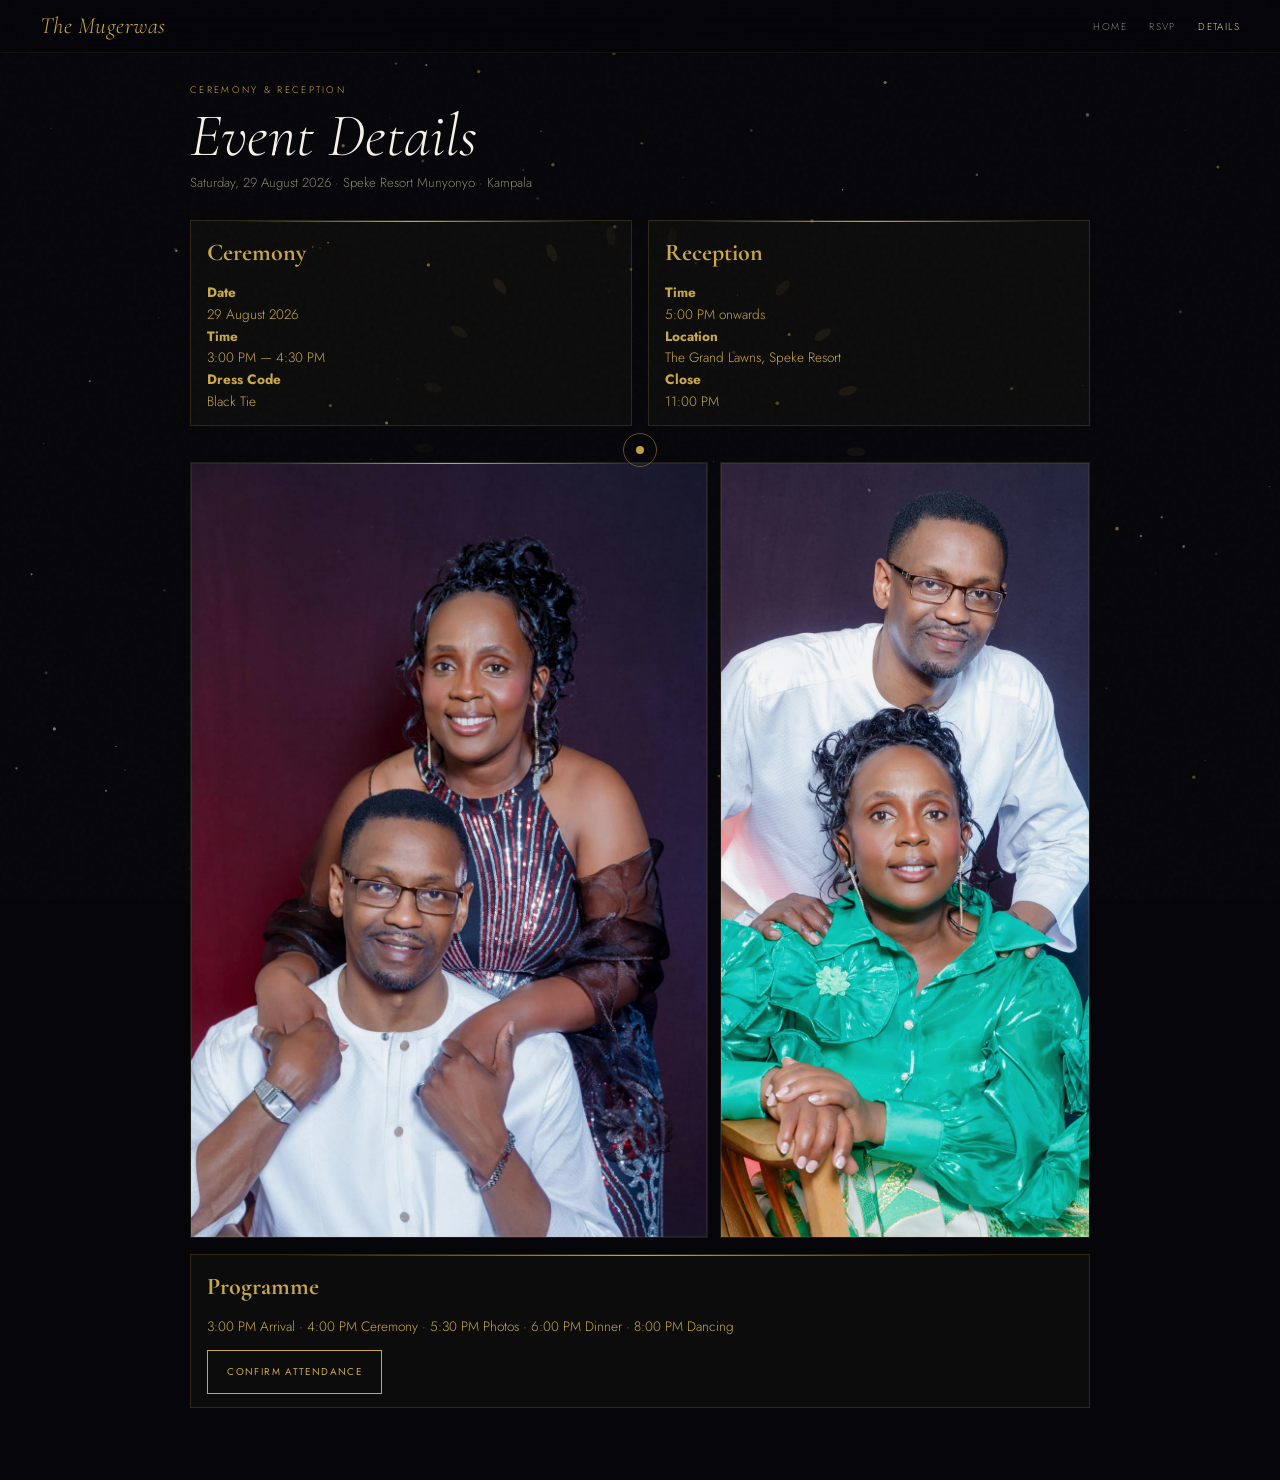
<file: details.html>
<!doctype html>
<html lang="en">
<head>
  <meta charset="UTF-8" />
  <meta name="viewport" content="width=device-width, initial-scale=1.0, viewport-fit=cover" />
  <link rel="icon" href="/favicon.svg" type="image/svg+xml" />
  <link rel="apple-touch-icon" href="/favicon.svg" />
  <meta name="theme-color" content="#06060a" />
  <title>Details — The Mugerwas</title>
  <link href="https://fonts.googleapis.com/css2?family=Cormorant+Garamond:ital,wght@0,400;0,600;1,400&family=Jost:wght@300;400;500&display=swap" rel="stylesheet" />
  <link rel="stylesheet" href="/styles.css" />
</head>
<body data-page="details">
  <canvas id="fx-canvas" aria-hidden="true"></canvas>
  <div class="grain" aria-hidden="true"></div>

  <header class="top-nav">
    <a class="brand" href="/">The Mugerwas</a>
    <nav>
      <a href="/">Home</a>
      <a href="/rsvp">RSVP</a>
      <a href="/details" aria-current="page">Details</a>
    </nav>
  </header>

  <main class="page-shell">
    <p class="section-tag">Ceremony & Reception</p>
    <h1 class="page-title">Event Details</h1>
    <p class="page-sub">Saturday, 29 August 2026 · Speke Resort Munyonyo · Kampala</p>

    <div class="grid-2">
      <article class="alert" style="background:rgba(201,168,76,0.04)">
        <h3 style="margin:0 0 0.6rem;font-family:'Cormorant Garamond',serif;font-size:1.5rem;color:var(--gold)">Ceremony</h3>
        <p><strong>Date</strong><br />29 August 2026</p>
        <p><strong>Time</strong><br />3:00 PM — 4:30 PM</p>
        <p><strong>Dress Code</strong><br />Black Tie</p>
      </article>
      <article class="alert" style="background:rgba(201,168,76,0.04)">
        <h3 style="margin:0 0 0.6rem;font-family:'Cormorant Garamond',serif;font-size:1.5rem;color:var(--gold)">Reception</h3>
        <p><strong>Time</strong><br />5:00 PM onwards</p>
        <p><strong>Location</strong><br />The Grand Lawns, Speke Resort</p>
        <p><strong>Close</strong><br />11:00 PM</p>
      </article>
    </div>
    <section class="details-photo-strip" style="margin-top:1rem">
      <div class="photo-grid">
        <figure class="photo-card photo-card-main">
          <img src="/public/themugerwas2.jpeg" alt="Tim and Rebecca details portrait" loading="lazy" />
        </figure>
        <figure class="photo-card">
          <img src="/public/themugerwas3.jpeg" alt="Tim and Rebecca portrait by the venue" loading="lazy" />
        </figure>
      </div>
    </section>

    <article class="alert" style="margin-top:1rem;background:rgba(201,168,76,0.04)">
      <h3 style="margin:0 0 0.6rem;font-family:'Cormorant Garamond',serif;font-size:1.5rem;color:var(--gold)">Programme</h3>
      <p>3:00 PM Arrival · 4:00 PM Ceremony · 5:30 PM Photos · 6:00 PM Dinner · 8:00 PM Dancing</p>
      <p style="margin-top:0.8rem"><a class="btn btn-primary" href="/rsvp">Confirm Attendance</a></p>
    </article>
  </main>

  <script src="/config.js"></script>
  <script src="/main.js"></script>
</body>
</html>
</file>
<file: styles.css>
/* ═══════════════════════════════════════════════════════════
   THE MUGERWAS — WEDDING RSVP SITE
   Luxury Black & Gold Design System
   ═══════════════════════════════════════════════════════════ */

/* ── VARIABLES ──────────────────────────────────────────────── */
:root {
  --bg:           #06060a;
  --bg-2:         #0c0c12;
  --surface:      #111118;
  --surface-2:    #16161f;
  --text:         #f5f0e8;
  --muted:        #8a8478;
  --muted-2:      #5a5650;
  --gold:         #c9a84c;
  --gold-light:   #e8d5a3;
  --gold-dim:     #7a5f20;
  --gold-glow:    rgba(201, 168, 76, 0.22);
  --gold-soft:    rgba(201, 168, 76, 0.10);
  --line:         rgba(201, 168, 76, 0.18);
  --line-dim:     rgba(201, 168, 76, 0.08);
  --ok:           #78d3a1;
  --danger:       #ec6c6c;
  --ease:         cubic-bezier(0.76, 0, 0.24, 1);
  --ease-out:     cubic-bezier(0.22, 1, 0.36, 1);
}

/* ── RESET ──────────────────────────────────────────────────── */
*, *::before, *::after { box-sizing: border-box; margin: 0; padding: 0; }
html { scroll-behavior: smooth; }

/* Utility: hide elements (welcome overlay overrides below) */
.hidden {
  display: none !important;
}

body {
  background: var(--bg);
  color: var(--text);
  font-family: 'Jost', system-ui, sans-serif;
  font-weight: 300;
  min-height: 100dvh;
  min-height: 100svh;
  overflow-x: hidden;
  cursor: none;
}
input, select, textarea, button { font-family: inherit; }
img { display: block; max-width: 100%; }

/* ── CUSTOM CURSOR ───────────────────────────────────────────── */
.cursor-dot {
  position: fixed; width: 8px; height: 8px; border-radius: 50%;
  background: var(--gold); pointer-events: none; z-index: 9999;
  transform: translate(-50%, -50%);
  transition: transform 0.12s, opacity 0.2s;
  mix-blend-mode: difference;
}
.cursor-ring {
  position: fixed; width: 34px; height: 34px; border-radius: 50%;
  border: 1px solid rgba(201, 168, 76, 0.45); pointer-events: none;
  z-index: 9998; transform: translate(-50%, -50%);
  transition: all 0.4s var(--ease);
}
body:active .cursor-dot { transform: translate(-50%, -50%) scale(1.9); }
a:hover ~ .cursor-ring,
button:hover ~ .cursor-ring { width: 48px; height: 48px; border-color: var(--gold); }

/* ── CANVAS & ATMOSPHERE ─────────────────────────────────────── */
#fx-canvas {
  position: fixed; inset: 0; z-index: 0; pointer-events: none;
}
.grain {
  position: fixed; inset: 0; z-index: 1; pointer-events: none; opacity: 0.28;
  background-image: url("data:image/svg+xml,%3Csvg viewBox='0 0 220 220' xmlns='http://www.w3.org/2000/svg'%3E%3Cfilter id='n'%3E%3CfeTurbulence type='fractalNoise' baseFrequency='0.85' numOctaves='4' stitchTiles='stitch'/%3E%3C/filter%3E%3Crect width='100%25' height='100%25' filter='url(%23n)' opacity='0.08'/%3E%3C/svg%3E");
}

/* ── FLOATING HEARTS ─────────────────────────────────────────── */
.float-heart {
  position: fixed; pointer-events: none; z-index: 8;
  font-size: var(--sz, 14px);
  opacity: 0;
  animation: floatUp var(--dur, 3s) ease-in forwards;
  user-select: none;
}
@keyframes floatUp {
  0%   { transform: translateY(0) rotate(var(--r, 0deg)) scale(0.3); opacity: 0; }
  12%  { opacity: 1; transform: translateY(-18px) rotate(var(--r2, 5deg)) scale(1); }
  88%  { opacity: 0.5; }
  100% { transform: translateY(var(--rise, -160px)) rotate(var(--r3, 20deg)) scale(0.6); opacity: 0; }
}

/* ── PORTAL TRANSITION ───────────────────────────────────────── */
.portal-layer {
  position: fixed; inset: 0; z-index: 26;
  display: grid; place-items: center;
  opacity: 0; pointer-events: none;
  transition: opacity 100ms ease;
}
body.portal-in .portal-layer { opacity: 1; pointer-events: auto; }
.portal-ring {
  position: absolute; border-radius: 50%;
  border: 1px solid rgba(201, 168, 76, 0.7);
  transform: scale(0.06); opacity: 0;
}
.portal-ring-a { width: 22vmin; height: 22vmin; }
.portal-ring-b { width: 22vmin; height: 22vmin; border-color: rgba(232, 213, 163, 0.55); }
.portal-ring-c { width: 22vmin; height: 22vmin; border-color: rgba(201, 168, 76, 0.35); }
body.portal-in .portal-ring { animation: portalExpand 580ms var(--ease) forwards; }
body.portal-in .portal-ring-b { animation-delay: 55ms; }
body.portal-in .portal-ring-c { animation-delay: 110ms; }
@keyframes portalExpand {
  0%   { transform: scale(0.06); opacity: 0.8; }
  60%  { opacity: 0.9; }
  100% { transform: scale(8); opacity: 0; }
}

/* ── PRELOADER ───────────────────────────────────────────────── */
.preloader {
  position: fixed; inset: 0; background: var(--bg); z-index: 40;
  display: flex; flex-direction: column; align-items: center;
  justify-content: center; gap: 16px;
  transition: opacity 700ms ease 200ms, visibility 700ms ease 200ms;
}
.preloader.fade { opacity: 0; visibility: hidden; pointer-events: none; }
.preloader-monogram {
  width: 88px; height: 88px; border-radius: 50%;
  border: 1px solid var(--line);
  display: grid; place-items: center;
  color: var(--gold);
  font-family: 'Cormorant Garamond', serif;
  font-size: 2rem; font-style: italic;
  box-shadow: 0 0 48px var(--gold-glow);
  animation: breathe 2s ease-in-out infinite;
}
.preloader p {
  letter-spacing: 0.22em; text-transform: uppercase;
  color: var(--muted); font-size: 0.6rem;
}
@keyframes breathe {
  0%, 100% { box-shadow: 0 0 24px var(--gold-glow); transform: scale(1); }
  50%       { box-shadow: 0 0 56px rgba(201,168,76,0.35); transform: scale(1.04); }
}

/* ── WELCOME OVERLAY ─────────────────────────────────────────── */
.welcome-overlay {
  position: fixed; inset: 0; z-index: 30;
  background: rgba(6, 6, 10, 0.82);
  backdrop-filter: blur(4px);
  display: grid; place-items: center;
  padding-top: max(1rem, env(safe-area-inset-top, 0px));
  padding-bottom: max(1rem, env(safe-area-inset-bottom, 0px));
  padding-left: max(1rem, env(safe-area-inset-left, 0px));
  padding-right: max(1rem, env(safe-area-inset-right, 0px));
  transition: opacity 0.5s var(--ease), visibility 0.5s;
}
.welcome-overlay.hidden {
  display: grid !important;
  opacity: 0;
  visibility: hidden;
  pointer-events: none;
}
.welcome-card {
  width: min(560px, 94vw);
  border: 1px solid var(--line);
  background: linear-gradient(160deg, rgba(201,168,76,0.1), rgba(12,12,18,0.97));
  padding: clamp(2rem, 5vw, 3.5rem);
  text-align: center; position: relative; overflow: hidden;
}
.welcome-card::before {
  content: '';
  position: absolute; top: 0; left: 15%; right: 15%; height: 1px;
  background: linear-gradient(90deg, transparent, var(--gold), transparent);
}
.welcome-ring {
  position: absolute; width: 140px; height: 140px; border-radius: 50%;
  border: 1px solid rgba(201, 168, 76, 0.3);
  left: calc(50% - 70px); top: -36px;
  animation: breathe 3s ease-in-out infinite;
}
.welcome-card h2 {
  font-family: 'Cormorant Garamond', serif;
  font-size: clamp(2rem, 5vw, 3rem);
  font-style: italic; font-weight: 400;
  margin: 0.5rem 0;
}
.welcome-copy {
  color: var(--muted); margin: 0.6rem auto 1.4rem;
  font-size: 0.85rem; line-height: 1.7;
}

/* ── NAVIGATION ──────────────────────────────────────────────── */
.top-nav {
  position: sticky; top: 0; z-index: 20;
  backdrop-filter: blur(18px) saturate(1.4);
  background: rgba(6, 6, 10, 0.75);
  border-bottom: 1px solid var(--line-dim);
  display: flex; justify-content: space-between; align-items: center;
  gap: 0.75rem;
  padding-top: max(0.75rem, env(safe-area-inset-top, 0px));
  padding-bottom: 0.75rem;
  padding-left: max(clamp(1rem, 5vw, 2.5rem), env(safe-area-inset-left, 0px));
  padding-right: max(clamp(1rem, 5vw, 2.5rem), env(safe-area-inset-right, 0px));
  transition: border-color 0.4s;
}
.top-nav:hover { border-bottom-color: rgba(201, 168, 76, 0.14); }
.brand {
  color: var(--gold); text-decoration: none;
  font-family: 'Cormorant Garamond', serif;
  font-size: 1.45rem; font-style: italic;
  letter-spacing: 0.02em;
  transition: opacity 0.3s;
}
.brand:hover { opacity: 0.9; }
.top-nav nav {
  display: flex;
  gap: clamp(0.65rem, 2.5vw, 1.4rem);
  align-items: center;
  flex-wrap: wrap;
  justify-content: flex-end;
}
.top-nav nav a {
  color: var(--muted); text-decoration: none;
  text-transform: uppercase; letter-spacing: 0.14em;
  font-size: 0.62rem;
  transition: color 0.3s;
}
.top-nav nav a:hover,
.top-nav nav a[aria-current='page'] { color: rgba(232, 213, 163, 0.95); }

/* ── BUTTONS ─────────────────────────────────────────────────── */
.btn {
  display: inline-flex; align-items: center; justify-content: center;
  gap: 0.4rem;
  border: 1px solid var(--line);
  background: transparent; color: var(--text);
  text-decoration: none; padding: 0.72rem 1.2rem;
  min-height: 44px;
  box-sizing: border-box;
  cursor: none; letter-spacing: 0.14em;
  text-transform: uppercase;
  font-size: 0.62rem;
  font-weight: 400;
  transition: border-color 0.24s ease, color 0.24s ease, background-color 0.24s ease;
  position: relative; overflow: hidden;
}
.btn::before {
  content: ''; position: absolute; inset: 0;
  background: rgba(201, 168, 76, 0.08);
  opacity: 0;
  transition: opacity 0.24s ease;
  z-index: 0;
}
.btn:hover::before { opacity: 1; }
.btn > * { position: relative; z-index: 1; }
.btn:hover { border-color: rgba(201, 168, 76, 0.62); color: var(--gold-light); }
.btn-primary {
  border-color: var(--gold); color: var(--gold);
}
.btn-primary:hover {
  background: rgba(201, 168, 76, 0.16);
  border-color: rgba(201, 168, 76, 0.78);
  color: var(--gold-light);
}
.btn-primary:hover::before { opacity: 0; }
.btn-inline {
  padding: 0.3rem 0.55rem; font-size: 0.6rem;
}
.btn-ghost {
  border: none; background: none; color: var(--muted);
  font-size: 0.62rem; letter-spacing: 0.12em;
  text-transform: uppercase; cursor: none;
  transition: color 0.3s;
}
.btn-ghost:hover { color: var(--gold-light); }

/* ── HERO ────────────────────────────────────────────────────── */
.hero {
  min-height: calc(100dvh - 4rem);
  min-height: calc(100svh - 4rem);
  display: grid;
  place-items: center;
  padding:
    clamp(1.75rem, 4.5vw, 3rem)
    clamp(0.85rem, 4vw, 1.5rem)
    max(1.5rem, env(safe-area-inset-bottom, 0px));
}
.hero-inner {
  width: min(760px, calc(92vw - env(safe-area-inset-left, 0px) - env(safe-area-inset-right, 0px)));
  text-align: center;
  position: relative;
}
.hero-inner::before {
  content: ''; position: absolute; inset: -1px;
  border: 1px solid var(--line-dim); pointer-events: none;
}
.hero-inner-bg {
  background: linear-gradient(155deg, rgba(201,168,76,0.07), rgba(6,6,10,0.7));
  padding: clamp(1.55rem, 3.8vw, 3rem) clamp(1.1rem, 3.5vw, 2.75rem);
}
.kicker {
  letter-spacing: 0.28em; text-transform: uppercase;
  color: var(--gold); font-size: 0.65rem;
  display: block; margin-bottom: 1.4rem;
}
.hero h1 {
  font-family: 'Cormorant Garamond', serif;
  font-size: clamp(3.2rem, 10vw, 7.5rem);
  font-style: italic; font-weight: 300;
  line-height: 0.92; letter-spacing: -0.01em;
}
.hero h1 .amp {
  display: block;
  font-family: 'Great Vibes', cursive;
  color: var(--gold); font-size: 0.65em;
  margin: 0.08em 0;
}
.meta {
  color: var(--muted); letter-spacing: 0.1em;
  font-size: 0.76rem;
  margin-top: 1rem;
  text-transform: uppercase;
}
.divider-line {
  width: 60px; height: 1px;
  background: linear-gradient(90deg, transparent, var(--gold), transparent);
  margin: 1.1rem auto;
}
.cta-row {
  margin-top: 0.85rem;
  display: flex;
  justify-content: center;
}

/* ── COUNTDOWN ───────────────────────────────────────────────── */
.countdown {
  display: grid;
  grid-template-columns: repeat(4, minmax(0, 1fr));
  gap: clamp(0.35rem, 1.5vw, 0.48rem);
  margin: 1.15rem 0;
  width: 100%;
  max-width: 420px;
  margin-inline: auto;
}
.countdown-card {
  border: 1px solid var(--line-dim);
  background: var(--surface);
  padding: clamp(0.55rem, 1.5vw, 0.7rem) clamp(0.35rem, 1.2vw, 0.5rem);
  position: relative;
}
.countdown-card::before {
  content: ''; position: absolute; top: 0; left: 20%; right: 20%; height: 1px;
  background: var(--gold); opacity: 0.4;
}
.countdown-card b {
  display: block; font-family: 'Cormorant Garamond', serif;
  font-size: clamp(1.35rem, 4.5vw, 1.65rem);
  color: var(--gold);
  line-height: 1;
}
.countdown-card span {
  font-size: 0.55rem;
  color: var(--muted);
  letter-spacing: 0.18em; text-transform: uppercase;
  display: block; margin-top: 3px;
}

/* ── TAP-TO-ENTER BUTTON ──────────────────────────────────────── */
.tap-enter {
  display: inline-flex; flex-direction: column;
  align-items: center;
  gap: 8px;
  cursor: none;
  margin-top: 1rem;
  min-width: 196px;
  border-color: rgba(201, 168, 76, 0.5);
  background: linear-gradient(180deg, rgba(201, 168, 76, 0.04), rgba(6, 6, 10, 0.06));
}
.tap-ring {
  width: 68px; height: 68px; border-radius: 50%;
  border: 1px solid rgba(201,168,76,0.3);
  display: grid; place-items: center;
  position: relative;
  transition: border-color 0.24s ease, background-color 0.24s ease;
}
.tap-ring::before {
  content: ''; position: absolute; inset: -8px; border-radius: 50%;
  border: 1px solid rgba(201,168,76,0.1);
  animation: tapPulse 3.2s ease-in-out infinite;
}
.tap-ring::after {
  content: ''; position: absolute; inset: -18px; border-radius: 50%;
  border: 1px solid rgba(201,168,76,0.04);
  animation: tapPulse 3.2s 0.9s ease-in-out infinite;
}
.tap-ring svg { width: 18px; height: 18px; fill: var(--gold); }
.tap-ring:hover { background: rgba(201, 168, 76, 0.06); border-color: rgba(201, 168, 76, 0.5); }
.tap-label {
  font-size: 0.58rem;
  letter-spacing: 0.26em;
  text-transform: uppercase;
  color: var(--gold);
}
.details-link-hero {
  display: inline-block;
  margin-top: 0.7rem;
  color: var(--muted);
  text-transform: uppercase;
  text-decoration: none;
  letter-spacing: 0.18em;
  font-size: 0.56rem;
  padding-bottom: 0.16rem;
  border-bottom: 1px solid transparent;
  transition: color 0.3s ease, border-color 0.3s ease;
}
.details-link-hero:hover {
  color: var(--gold-light);
  border-bottom-color: rgba(201, 168, 76, 0.7);
}
.hero-feature-frame {
  margin: 1.15rem auto 0;
  width: min(360px, 86%);
  padding: 0.55rem;
  border: 1px solid rgba(201, 168, 76, 0.36);
  background: linear-gradient(155deg, rgba(201, 168, 76, 0.08), rgba(10, 10, 16, 0.92));
  box-shadow: 0 14px 48px rgba(0, 0, 0, 0.5), 0 0 36px rgba(201, 168, 76, 0.14);
  position: relative;
}
.hero-feature-frame::before {
  content: '';
  position: absolute;
  inset: 10px;
  border: 1px solid rgba(201, 168, 76, 0.22);
  pointer-events: none;
}
.hero-feature-frame img {
  width: 100%;
  aspect-ratio: 4 / 5;
  object-fit: cover;
  object-position: center 18%;
  filter: contrast(1.06) saturate(0.92) brightness(0.96);
}
@keyframes tapPulse {
  0%, 100% { transform: scale(1); opacity: 1; }
  50%       { transform: scale(1.06); opacity: 0.55; }
}

/* ── PHOTO GRID ──────────────────────────────────────────────── */
.photo-grid {
  display: grid;
  grid-template-columns: 1.25fr 1fr 1fr;
  gap: 0.75rem;
}
.photo-card {
  margin: 0; overflow: hidden; position: relative;
  border: 1px solid var(--line-dim);
  background: var(--surface); min-height: 240px;
}
.photo-card-main { min-height: 360px; }
.photo-card img {
  width: 100%; height: 100%;
  object-fit: cover; object-position: top;
  filter: contrast(1.04) brightness(0.96) saturate(0.92);
  transition: transform 0.7s var(--ease);
}
.photo-card:hover img { transform: scale(1.01); }
.photo-card::after {
  content: ''; position: absolute; inset: 0;
  border: 1px solid rgba(201,168,76,0.1);
  pointer-events: none;
}
.photo-card-main::before {
  content: ''; position: absolute;
  top: 0; left: 15%; right: 15%; height: 1px; z-index: 1;
  background: linear-gradient(90deg, transparent, var(--gold), transparent);
}

/* ── STORY SECTION ───────────────────────────────────────────── */
.story, .share {
  padding: clamp(3.25rem, 9vw, 5.5rem) 0;
}
.section-shell {
  width: min(980px, 92vw);
  margin-inline: auto;
  padding-inline-start: max(0px, env(safe-area-inset-left, 0px));
  padding-inline-end: max(0px, env(safe-area-inset-right, 0px));
  box-sizing: border-box;
}
.section-tag {
  color: var(--gold); text-transform: uppercase;
  letter-spacing: 0.24em; font-size: 0.6rem; display: block;
  margin-bottom: 0.6rem;
}
.story h2 {
  font-family: 'Cormorant Garamond', serif;
  font-style: italic; font-weight: 300;
  font-size: clamp(1.85rem, 5vw, 3.05rem);
  margin-bottom: 0.8rem;
  line-height: 1.08;
}
.story p {
  color: var(--muted);
  line-height: 1.86;
  max-width: 62ch;
  font-size: 0.9rem;
}
.story .section-shell > div[style*="display:flex"] {
  margin-top: 1.15rem !important;
  gap: 0.65rem !important;
}

/* ── SHARE ROW ───────────────────────────────────────────────── */
.share-panel {
  border: 1px solid var(--line-dim); background: var(--surface);
  padding: clamp(1.1rem, 3.5vw, 1.35rem) clamp(1rem, 3.5vw, 1.5rem);
  display: grid;
  grid-template-columns: 1fr auto;
  gap: clamp(1.25rem, 3vw, 1.5rem) clamp(1.25rem, 4vw, 2rem);
  align-items: start;
  position: relative;
}
.share-panel::before {
  content: ''; position: absolute;
  top: 0; left: 10%; right: 10%; height: 1px;
  background: linear-gradient(90deg, transparent, var(--gold), transparent);
}
.share-panel-copy h3 {
  font-family: 'Cormorant Garamond', serif;
  font-style: italic;
  font-size: 1.42rem;
  font-weight: 400;
  line-height: 1.14;
}
.share-panel-lead {
  color: var(--muted);
  font-size: 0.82rem;
  margin-top: 0.35rem;
  line-height: 1.55;
  max-width: 52ch;
}
.share-actions {
  margin-top: 1rem;
  display: flex;
  flex-wrap: wrap;
  gap: 0.65rem;
  align-items: center;
}
.share-panel-qr {
  display: flex;
  flex-direction: column;
  align-items: center;
  justify-content: flex-start;
  gap: 0.75rem;
  text-align: center;
  padding-top: 0.15rem;
}
.share-qr-caption {
  margin: 0;
  font-size: 0.68rem;
  letter-spacing: 0.14em;
  text-transform: uppercase;
  color: var(--gold);
}
.share-qr-host {
  padding: 0.45rem;
  background: rgba(250, 246, 239, 0.55);
  border: 1px solid var(--line-dim);
  border-radius: 6px;
}
.share-qr-host canvas {
  display: block;
  max-width: 100%;
  height: auto;
}
.share-qr-download {
  font-size: 0.78rem;
  padding: 0.55rem 1rem;
}
.share-qr-fallback {
  font-size: 0.78rem;
  color: var(--muted);
  max-width: 15rem;
  margin: 0;
  line-height: 1.45;
}
@media (max-width: 900px) {
  .share-panel {
    grid-template-columns: 1fr;
    justify-items: stretch;
    align-items: stretch;
    gap: 1.5rem;
  }
  .share-panel-qr {
    justify-self: center;
    width: 100%;
    max-width: 320px;
    padding-top: 0.35rem;
    border-top: 1px solid var(--line-dim);
    padding-inline: 0.25rem;
  }
  .share-actions {
    justify-content: center;
  }
  .share-panel-copy {
    text-align: center;
  }
  .share-panel-copy h3,
  .share-panel-lead {
    margin-inline: auto;
  }
  .share-panel-lead {
    max-width: 40rem;
  }
}
.wa-btn { display: inline-flex; align-items: center; gap: 0.45rem; }
.wa-btn svg { width: 1rem; height: 1rem; fill: currentColor; }

/* ── FOOTER ──────────────────────────────────────────────────── */
.footer {
  position: relative; z-index: 2;
  border-top: 1px solid var(--line-dim);
  margin-top: clamp(2rem, 6vw, 3rem);
  padding: 1.2rem clamp(1rem, 4vw, 2rem);
  padding-bottom: max(1.2rem, env(safe-area-inset-bottom, 0px));
  display: flex; justify-content: space-between;
  align-items: center;
  gap: 0.85rem 1.25rem; flex-wrap: wrap;
  color: var(--muted); font-size: 0.72rem;
}
.footer .footer-brand {
  font-family: 'Cormorant Garamond', serif;
  font-style: italic; color: var(--gold); font-size: 1.1rem;
}

/* ── PAGE SHELL (inner pages) ────────────────────────────────── */
.page-shell {
  position: relative; z-index: 2;
  width: min(900px, 92vw);
  margin: clamp(1.25rem, 4vw, 1.85rem) auto clamp(3rem, 8vw, 4.5rem);
  padding-inline: max(0px, env(safe-area-inset-left, 0px)) max(0px, env(safe-area-inset-right, 0px));
  box-sizing: border-box;
}
.page-title {
  font-family: 'Cormorant Garamond', serif;
  font-style: italic; font-weight: 300;
  font-size: clamp(2.2rem, 6vw, 3.8rem);
  color: var(--text); margin-bottom: 0.3rem;
  line-height: 1;
}
.page-sub {
  color: var(--muted);
  margin-bottom: 1.6rem;
  font-size: 0.82rem;
  line-height: 1.75;
}
.page-eyebrow {
  font-size: 0.6rem; letter-spacing: 0.26em;
  text-transform: uppercase; color: var(--gold);
  display: block; margin-bottom: 0.8rem;
}

/* ── PANELS / CARDS ──────────────────────────────────────────── */
.panel {
  border: 1px solid var(--line-dim); background: var(--surface);
  padding: clamp(1.2rem, 3vw, 2rem);
  position: relative;
}
.panel::before {
  content: ''; position: absolute;
  top: 0; left: 15%; right: 15%; height: 1px;
  background: linear-gradient(90deg, transparent, var(--gold), transparent);
}
.panel-title {
  font-family: 'Cormorant Garamond', serif;
  font-style: italic; font-size: 1.6rem;
  color: var(--gold); margin-bottom: 1rem;
}

/* ── ALERT / INFO ────────────────────────────────────────────── */
.alert {
  border: 1px solid var(--line);
  background: var(--gold-soft); color: var(--gold);
  padding: 0.8rem 1rem; margin-bottom: 1.2rem;
  font-size: 0.85rem; line-height: 1.6;
  position: relative;
}
.alert::before {
  content: ''; position: absolute;
  top: 0; left: 10%; right: 10%; height: 1px;
  background: linear-gradient(90deg, transparent, var(--gold), transparent);
}
.alert.error {
  border-color: rgba(236,108,108,0.35);
  color: var(--danger); background: rgba(236,108,108,0.07);
}
.alert.error::before { background: linear-gradient(90deg, transparent, var(--danger), transparent); }
.alert.success {
  border-color: rgba(120,211,161,0.35);
  color: var(--ok); background: rgba(120,211,161,0.07);
}
.alert.success::before { background: linear-gradient(90deg, transparent, var(--ok), transparent); }

/* ── FORM FIELDS ─────────────────────────────────────────────── */
.field { margin-bottom: 1.2rem; }
.field label {
  display: block; font-size: 0.62rem;
  letter-spacing: 0.16em; text-transform: uppercase;
  color: var(--gold); margin-bottom: 0.45rem;
}
.field input,
.field select,
.field textarea {
  width: 100%; background: transparent;
  border: none; border-bottom: 1px solid rgba(201,168,76,0.2);
  color: var(--text); padding: 0.65rem 0;
  font-size: 0.92rem;
  font-weight: 300;
  line-height: 1.55;
  outline: none;
  transition: border-color 0.3s;
  cursor: none;
}
.field input:focus,
.field select:focus,
.field textarea:focus { border-bottom-color: var(--gold); }
.field input::placeholder,
.field textarea::placeholder { color: rgba(245,240,232,0.2); }
.field select {
  appearance: none; background: var(--surface);
  padding: 0.65rem 0.5rem; border: 1px solid var(--line-dim);
  cursor: none;
}
.field select:focus { border-color: var(--gold); }
.field textarea { resize: vertical; min-height: 100px; }
.grid-2 { display: grid; grid-template-columns: 1fr 1fr; gap: 1rem; }

/* ── STEP INDICATOR ──────────────────────────────────────────── */
.steps {
  display: flex; gap: 0.4rem; align-items: center;
  margin-bottom: 1.6rem;
}
.step-dot {
  width: 30px; height: 30px; border-radius: 50%;
  border: 1px solid var(--line-dim);
  display: grid; place-items: center;
  color: var(--muted); font-size: 0.7rem;
  transition: all 0.4s var(--ease);
  flex-shrink: 0;
}
.step-dot.active {
  border-color: var(--gold); color: var(--gold);
  box-shadow: 0 0 8px rgba(201, 168, 76, 0.18);
}
.step-dot.done {
  background: var(--gold); border-color: var(--gold);
  color: var(--bg);
}
.step-line { flex: 1; height: 1px; background: var(--line-dim); transition: background 0.4s; }
.step-line.done { background: var(--gold-dim); }

/* ── CHOICE CARDS (attendance) ───────────────────────────────── */
.choice-row { display: grid; grid-template-columns: 1fr 1fr; gap: 0.8rem; }
.choice-row--three { grid-template-columns: repeat(3, 1fr); }
@media (max-width: 720px) {
  .choice-row--three { grid-template-columns: 1fr; }
}
.choice {
  border: 1px solid var(--line-dim); background: var(--surface);
  padding: 1.4rem 1rem; text-align: center;
  cursor: none;
  transition: border-color 0.22s ease, background-color 0.22s ease;
  position: relative; overflow: hidden;
}
.choice::before {
  content: ''; position: absolute; inset: 0;
  background: rgba(201, 168, 76, 0.06);
  opacity: 0;
  transition: opacity 0.22s ease;
}
.choice:hover::before, .choice.active::before { opacity: 1; }
.choice:hover, .choice.active { border-color: rgba(201, 168, 76, 0.58); }
.choice b {
  display: block; font-family: 'Cormorant Garamond', serif;
  font-size: 1.3rem; font-style: italic; margin-bottom: 4px;
}
.choice span { color: var(--muted); font-size: 0.75rem; }
.choice-icon { font-size: 1.8rem; display: block; margin-bottom: 8px; }

/* ── STEPPER ─────────────────────────────────────────────────── */
.stepper { display: flex; align-items: center; gap: 1rem; }
.stepper-btn {
  min-width: 44px;
  min-height: 44px;
  width: 44px;
  height: 44px;
  border: 1px solid var(--line-dim); background: transparent;
  color: var(--gold); font-size: 1.2rem;
  cursor: none; display: grid; place-items: center;
  transition: border-color 0.22s ease, color 0.22s ease, background-color 0.22s ease;
}
.stepper-btn:hover {
  background: rgba(201, 168, 76, 0.12);
  color: var(--gold-light);
  border-color: rgba(201, 168, 76, 0.64);
}
.stepper-btn:disabled {
  opacity: 0.28;
  cursor: not-allowed;
  pointer-events: none;
}
.stepper-val {
  font-family: 'Cormorant Garamond', serif;
  font-size: 2rem; color: var(--text); min-width: 32px; text-align: center;
}

/* ── MEAL CARDS ──────────────────────────────────────────────── */
.meal-grid { display: grid; grid-template-columns: 1fr 1fr; gap: 0.6rem; }
.meal-card {
  border: 1px solid var(--line-dim); background: var(--surface);
  padding: 0.9rem; text-align: center;
  cursor: none;
  transition: border-color 0.22s ease, background-color 0.22s ease;
}
.meal-card:hover, .meal-card.active {
  border-color: rgba(201, 168, 76, 0.56);
  background: rgba(201, 168, 76, 0.08);
}
.meal-icon { font-size: 1.4rem; display: block; margin-bottom: 4px; }
.meal-name { font-size: 0.65rem; letter-spacing: 0.14em; text-transform: uppercase; }

/* ── DETAILS PAGE ────────────────────────────────────────────── */
.details-grid { display: grid; grid-template-columns: 1fr 1fr; gap: 1rem; }
.detail-card {
  background: var(--surface); border: 1px solid var(--line-dim);
  padding: 1.6rem; position: relative;
}
.detail-card::before {
  content: ''; position: absolute;
  top: 0; left: 20%; right: 20%; height: 1px;
  background: linear-gradient(90deg, transparent, var(--gold), transparent);
}
.detail-card h3 {
  font-family: 'Cormorant Garamond', serif;
  font-style: italic; font-size: 1.4rem;
  color: var(--gold); margin-bottom: 1rem;
}
.detail-card p {
  font-size: 0.8rem;
  line-height: 1.86;
  color: var(--muted);
}
.detail-card strong { color: var(--text); }

/* ── TIMELINE ────────────────────────────────────────────────── */
.timeline { margin-top: 2.5rem; }
.timeline-title {
  font-family: 'Cormorant Garamond', serif;
  font-style: italic; font-size: 1.8rem;
  text-align: center; margin-bottom: 2rem; color: var(--text);
}
.timeline-row {
  display: grid; grid-template-columns: repeat(6,1fr);
  gap: 0; position: relative;
}
.timeline-row::before {
  content: ''; position: absolute; top: 16px; left: 0; right: 0; height: 1px;
  background: linear-gradient(90deg, transparent, var(--gold), transparent);
}
.tl-stop {
  text-align: center; padding-top: 40px;
  position: relative;
  opacity: 0; transform: translateY(16px);
  transition: opacity 0.6s ease, transform 0.6s ease;
}
.tl-stop.visible { opacity: 1; transform: translateY(0); }
.tl-stop::before {
  content: ''; position: absolute; top: 10px; left: 50%;
  transform: translateX(-50%);
  width: 10px; height: 10px; border-radius: 50%;
  background: var(--bg); border: 2px solid var(--gold);
  box-shadow: 0 0 6px rgba(201, 168, 76, 0.18);
}
.tl-time { font-size: 0.65rem; letter-spacing: 0.12em; color: var(--gold); margin-bottom: 4px; }
.tl-event {
  font-family: 'Cormorant Garamond', serif;
  font-style: italic; font-size: 0.95rem; color: var(--text);
}
.tl-sub { font-size: 0.68rem; color: var(--muted); margin-top: 3px; }

/* ── DASHBOARD ───────────────────────────────────────────────── */
.kpis {
  display: grid;
  grid-template-columns: repeat(5, 1fr);
  gap: 0.75rem;
  margin-bottom: 1.2rem;
}
.kpi {
  background: var(--surface); border: 1px solid var(--line-dim);
  padding: 1rem; position: relative;
}
.kpi::before {
  content: ''; position: absolute;
  top: 0; left: 20%; right: 20%; height: 1px;
  background: var(--gold); opacity: 0.3;
}
.kpi b {
  display: block; font-family: 'Cormorant Garamond', serif;
  font-size: 2rem; color: var(--gold); line-height: 1;
}
.kpi span {
  display: block; color: var(--muted);
  text-transform: uppercase; letter-spacing: 0.14em; font-size: 0.58rem;
  margin-top: 4px;
}

.tools-row {
  display: flex; gap: 0.6rem; align-items: flex-end;
  flex-wrap: wrap; margin-bottom: 1.2rem;
}
.tools-row .field { margin: 0; min-width: 200px; flex: 1; }

.table-wrap { overflow: hidden; border: 1px solid var(--line-dim); }
.table-scroll { overflow-x: auto; }
table { width: 100%; border-collapse: collapse; min-width: 860px; }
th {
  font-size: 0.6rem; letter-spacing: 0.16em;
  text-transform: uppercase; color: var(--gold);
  padding: 0.75rem 0.85rem; text-align: left;
  border-bottom: 1px solid var(--line-dim);
  background: rgba(201,168,76,0.03);
  position: sticky; top: 0;
}
td {
  padding: 0.65rem 0.85rem;
  font-size: 0.78rem;
  color: var(--muted);
  border-bottom: 1px solid rgba(255,255,255,0.025);
}
td:first-child { color: var(--gold-dim); }
tr:hover td { background: rgba(201,168,76,0.015); }
.badge {
  display: inline-block; padding: 0.22rem 0.55rem;
  text-transform: uppercase; letter-spacing: 0.1em; font-size: 0.58rem;
  border: 1px solid;
}
.badge.ok  { color: var(--ok);     border-color: rgba(120,211,161,0.3); background: rgba(120,211,161,0.06); }
.badge.maybe {
  color: var(--gold-light);
  border-color: rgba(201,168,76,0.35);
  background: rgba(201,168,76,0.08);
}
.badge.no  { color: var(--danger); border-color: rgba(236,108,108,0.3); background: rgba(236,108,108,0.06); }

.dash-charts {
  display: grid; grid-template-columns: 1fr 1fr;
  gap: 0.75rem; margin-bottom: 1.2rem;
}
.chart-panel {
  background: var(--surface); border: 1px solid var(--line-dim);
  padding: 1.2rem; position: relative;
}
.chart-panel::before {
  content: ''; position: absolute;
  top: 0; left: 20%; right: 20%; height: 1px;
  background: linear-gradient(90deg, transparent, var(--gold), transparent);
}
.chart-panel h4 {
  font-size: 0.6rem; letter-spacing: 0.2em;
  text-transform: uppercase; color: var(--gold); margin-bottom: 1rem;
}
.chart-legend { display: flex; flex-direction: column; gap: 0.5rem; }
.legend-item { display: flex; align-items: center; gap: 0.5rem; font-size: 0.75rem; color: var(--muted); }
.legend-dot { width: 8px; height: 8px; border-radius: 50%; flex-shrink: 0; }

/* ── DASHBOARD LOGIN ─────────────────────────────────────────── */
#loginSection {
  background: var(--surface); border: 1px solid var(--line-dim);
  padding: clamp(1.5rem, 4vw, 2.5rem);
  max-width: 420px; position: relative;
}
#loginSection::before {
  content: ''; position: absolute;
  top: 0; left: 15%; right: 15%; height: 1px;
  background: linear-gradient(90deg, transparent, var(--gold), transparent);
}

/* ── PHOTO STRIP (details) ───────────────────────────────────── */
.details-photo-strip .photo-grid { grid-template-columns: 1.4fr 1fr; }

/* ── REVEAL ANIMATION ────────────────────────────────────────── */
.reveal {
  opacity: 0; transform: translateY(24px);
  transition: opacity 700ms ease, transform 700ms ease;
}
.reveal.is-visible { opacity: 1; transform: translateY(0); }

/* ── PDF OVERLAY ─────────────────────────────────────────────── */
.pdf-overlay {
  display: none; position: fixed; inset: 0; z-index: 50;
  background: rgba(6,6,10,0.95);
  align-items: center; justify-content: center; flex-direction: column; gap: 16px;
  padding: max(1rem, env(safe-area-inset-top)) max(1rem, env(safe-area-inset-right))
           max(1rem, env(safe-area-inset-bottom)) max(1rem, env(safe-area-inset-left));
  box-sizing: border-box;
}
.pdf-overlay.show { display: flex; }
.pdf-spinner {
  width: 38px; height: 38px; border-radius: 50%;
  border: 2px solid var(--line-dim); border-top-color: var(--gold);
  animation: spin 0.9s linear infinite;
}
.pdf-overlay p { font-size: 0.65rem; letter-spacing: 0.2em; text-transform: uppercase; color: var(--muted); }
@keyframes spin { to { transform: rotate(360deg); } }

/* ── CONFETTI ────────────────────────────────────────────────── */
.confetti-piece {
  position: fixed; pointer-events: none; z-index: 999;
  animation: confettiFall var(--cd, 2.5s) var(--delay, 0s) ease-in forwards;
}
@keyframes confettiFall {
  0%   { transform: translateY(-8vh) rotate(0deg) translateX(0); opacity: 1; }
  100% { transform: translateY(108vh) rotate(var(--spin, 360deg)) translateX(var(--dx, 0px)); opacity: 0; }
}

@media (max-width: 1100px) {
  .kpis {
    grid-template-columns: repeat(3, 1fr);
  }
}

@media (max-width: 860px) {
  .grid-2, .choice-row:not(.choice-row--three),
  .details-grid, .dash-charts { grid-template-columns: 1fr; }
  .kpis { grid-template-columns: repeat(2, 1fr); }
  .photo-grid { grid-template-columns: 1fr; }
  .photo-card-main, .photo-card { min-height: 260px; }
  .timeline-row { grid-template-columns: 1fr 1fr; gap: 1.5rem; }
  .timeline-row::before { display: none; }
  .tl-stop { padding-top: 0; }
  .tl-stop::before { display: none; }
  .detail-card {
    padding: clamp(1.15rem, 3.5vw, 1.6rem);
  }
}
@media (max-width: 560px) {
  .kpis { grid-template-columns: 1fr; }
  .photo-grid, .meal-grid { grid-template-columns: 1fr; }
  .top-nav {
    flex-wrap: wrap;
    row-gap: 0.45rem;
  }
  .brand {
    font-size: clamp(1.15rem, 4.5vw, 1.45rem);
  }
  .top-nav nav {
    gap: 0.65rem;
    flex-basis: auto;
  }
  .top-nav nav a { font-size: 0.56rem; letter-spacing: 0.12em; }
  .tap-enter {
    min-width: 0;
    width: 100%;
    max-width: 260px;
  }
  .hero-feature-frame {
    width: min(320px, calc(92vw - env(safe-area-inset-left) - env(safe-area-inset-right)));
    margin-top: 0.95rem;
  }
  .hero-inner-bg {
    padding: 1.45rem 1rem 1.55rem;
  }
  .countdown {
    grid-template-columns: repeat(2, minmax(0, 1fr));
    gap: 0.5rem;
    max-width: 280px;
    margin: 0.95rem auto;
  }
  .story p {
    font-size: 0.86rem;
    line-height: 1.8;
  }
  .timeline-row {
    grid-template-columns: 1fr;
    gap: 2rem;
  }
  .footer {
    flex-direction: column;
    justify-content: center;
    text-align: center;
    gap: 0.65rem;
  }
  .footer > span {
    width: 100%;
    line-height: 1.45;
  }
}
@media (orientation: landscape) and (max-height: 560px) {
  .top-nav { position: static; }
  .hero { min-height: auto; padding: 1.5rem 1rem; }
}
@media (prefers-reduced-motion: reduce) {
  *, *::before, *::after { animation-duration: 0.01ms !important; transition-duration: 0.01ms !important; }
}
</file>
